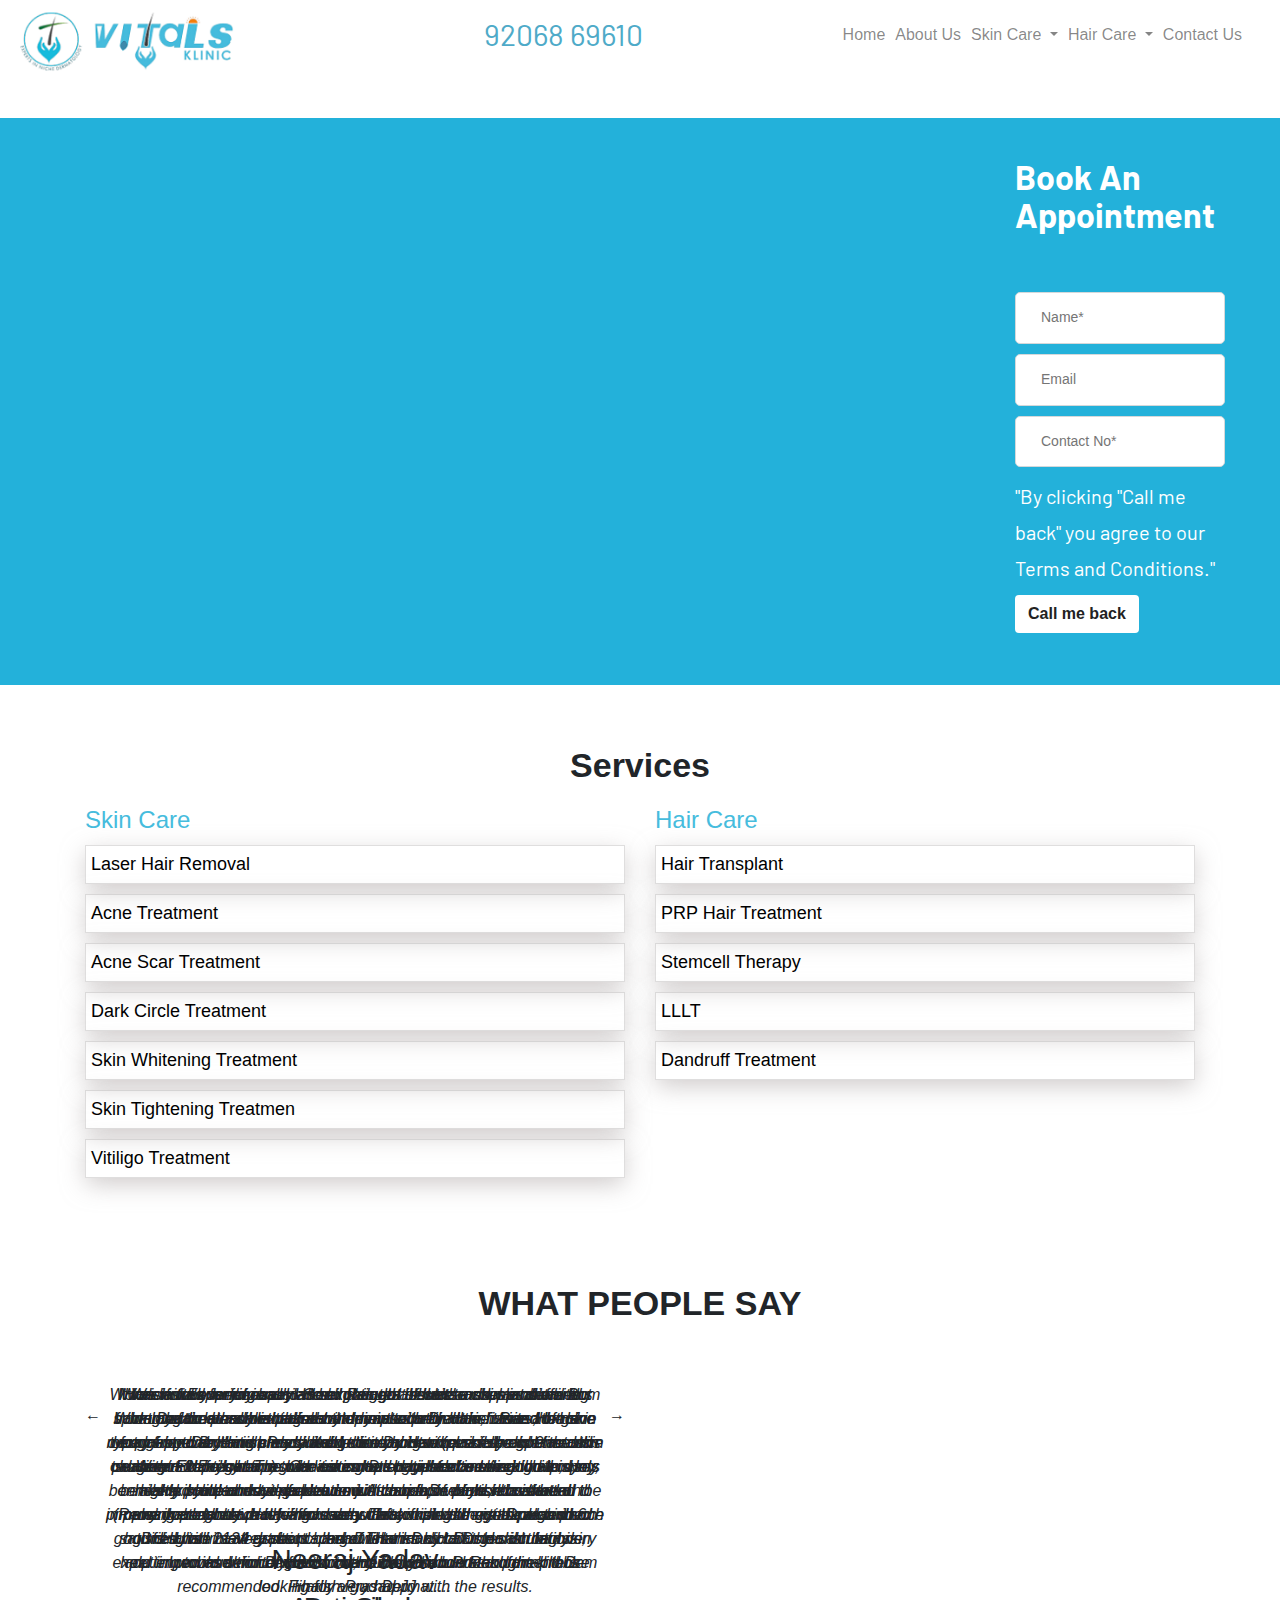
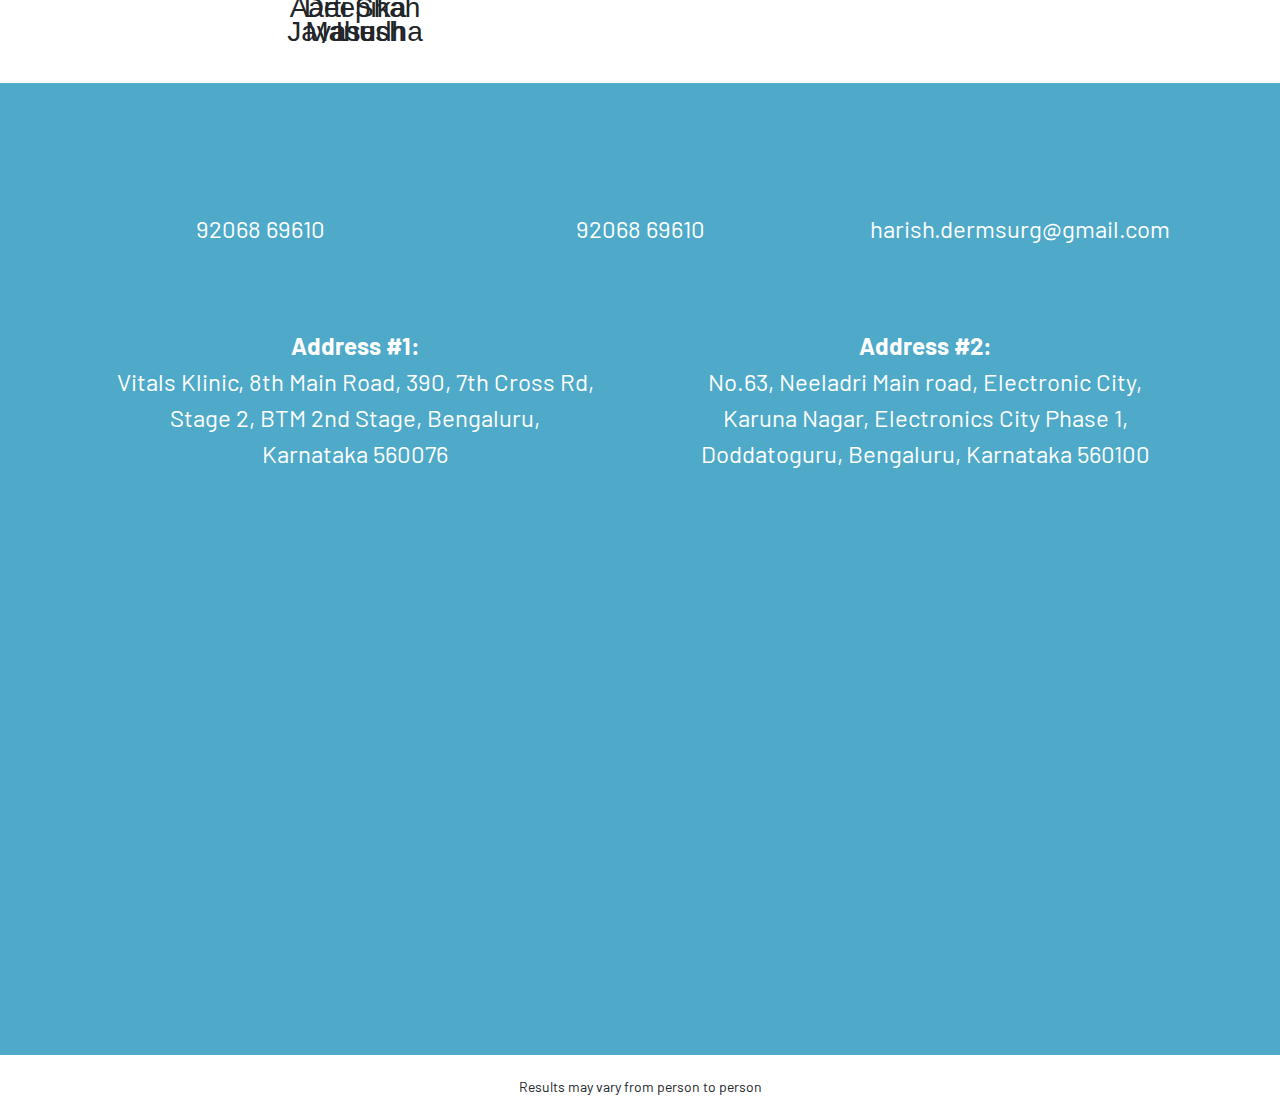
<file: index.html>
<!DOCTYPE html>
<html lang="en">
<head>
    <meta charset="UTF-8">
    <meta name="viewport" content="width=device-width, initial-scale=1.0">
    <meta name="description" content="Permanent laser hair removal treatment in bangalore. Laser hair removal done for full body, underarms, legs, arms, chest, abdomen, beard shaping and eyebrow shaping.
">
    <meta http-equiv="X-UA-Compatible" content="ie=edge">
    <link rel="stylesheet" href="css/bootstrap.min.css" type="text/css"/>
    <link rel="stylesheet" href="css/custom.css" type="text/css"/>
    <link rel="stylesheet" href="https://use.fontawesome.com/releases/v5.8.2/css/all.css" integrity="sha384-oS3vJWv+0UjzBfQzYUhtDYW+Pj2yciDJxpsK1OYPAYjqT085Qq/1cq5FLXAZQ7Ay" crossorigin="anonymous">
    <link href="https://fonts.googleapis.com/css?family=Barlow:400,700&display=swap" rel="stylesheet">
    <title>Vitals Clinic- Dr Harish Dermatologist</title>
    <style>
        .caption{
            padding:0px 20px;
        }
        .right-menu{
            float:left;
            padding-left:20%;
        }
        .logo{
            float:left;
        }
        .floatright{
            float:right;
        }
        .navListItems{
            padding: 5px;
        }
        .navLinksItems{
            text-decoration: none !important;
            color: #0000007a;
        }
        .navLinksItems:hover{
            color: black !important;
        }
        .optionDropdown{
            padding: 5px !important;
        }
        .headerList{
            color: #46bcdd;
        }
        .fixedHeader{
            position: fixed;
            background: white;
            width: 100%;
            z-index: 99;
        }
        .headeBody{
            padding-top: 118px;
        }
        .accordionContainer{
            padding: 5px;
            margin-bottom: 5px;
            margin-top: 10px;
            border: 1px solid #b9b7b775;
            box-shadow: 0px 7px 24px -1px #ada5a594;
        }
        .accordioHeader{
            color: black !important;
            text-decoration: none !important;
            font-size: 18px;
        }
        .accordioHeader:hover{
            color: grey !important;
        }
        .accordionBody{
            color: grey;
            padding: 10px;
            border: 1px solid #8080804a;
        }
        .phoneNumber{
          text-decoration: none !important;
          color: white !important;
        }
        .phoneNumberHeader{
          text-decoration: none !important;
          color: #4eaac8  !important;
        }
        .romw-list{
          margin-top: 25px;
        }
        .termAnchor{
          font-size: 20px !important;
          color: white !important;
          text-decoration: none !important;
        }
      
        @media screen and (max-width:960px){
            .logo{
                display:none;
            }
            .floatright{
                float:none;
            }
            #myVideo{
              height: 33vh !important;
            }
            
        }
        .leftbtn,.rightbtn{display:none;}
          @media screen and (max-width:960px)
        {.leftbtn,.rightbtn{
          
          display: block;
          position: fixed;
          width: 65px;
          border-radius: 100%;
          text-align: center;
          padding: 10px !important;
          box-shadow: 0px 7px 24px -1px #ada5a594;
          height: 65px;
          background-color: white !important;
          color: #23b1da !important;
          border: 1px solid white !important;
      }
          .leftbtn{
            right: 8px;
            bottom: 85px;
            font-size: 30px;
            padding: 6px;
            }
          .rightbtn{ 
            right: 8px;
            bottom: 8px;
            font-size: 30px;
            padding: 6px;
        }
          }
    </style>
    <!-- Google Tag Manager -->
<script>(function(w,d,s,l,i){w[l]=w[l]||[];w[l].push({'gtm.start':
new Date().getTime(),event:'gtm.js'});var f=d.getElementsByTagName(s)[0],
j=d.createElement(s),dl=l!='dataLayer'?'&l='+l:'';j.async=true;j.src=
'https://www.googletagmanager.com/gtm.js?id='+i+dl;f.parentNode.insertBefore(j,f);
})(window,document,'script','dataLayer','GTM-NWF9LSQ');</script>
<!-- End Google Tag Manager -->
</head>
<body>
    <!-- Google Tag Manager (noscript) -->
<noscript><iframe src="https://www.googletagmanager.com/ns.html?id=GTM-NWF9LSQ"
height="0" width="0" style="display:none;visibility:hidden"></iframe></noscript>
<!-- End Google Tag Manager (noscript) -->
    <header class="fixedHeader">
        <div class="logo">
           <a href="index.html"> <img src="img/logo.png" /></a>
        </div>
        <div class="right-menu"><h4 class="ph-link"><i class="fas fa-phone-square blue fa-flip-horizontal"></i>  <a href="tel:92068 69610" class="phoneNumberHeader">92068 69610</a></h4></div>
            <div class="floatright">
            <nav class="navbar navbar-expand-lg navbar-light">
                <a class="navbar-brand" href="home.html"><img src="img/logo.png" /></a>
              <button class="navbar-toggler" type="button" data-toggle="collapse" data-target="#navbarSupportedContent" aria-controls="navbarSupportedContent" aria-expanded="false" aria-label="Toggle navigation">
                <span class="navbar-toggler-icon"></span>
              </button>
            
              <div class="collapse navbar-collapse" id="navbarSupportedContent">
                <ul class="nav navbar-nav">
                    <li class="active navListItems">
                        <a href="index.html" class="navLinksItems ">Home</a>
                    </li>
                    <li class="navListItems">
                        <a href="#about-us" class="navLinksItems">About Us</a>
                    </li>
                    <li class="dropdown navListItems">
                      <a class="dropdown-toggle navLinksItems" data-toggle="dropdown" href="#">Skin Care
                      <span class="caret"></span></a>
                      <ul class="dropdown-menu optionDropdown">
                        <li><a href="full-body-laser-hair-removal-permanent.html" class="navLinksItems">Laser Hair Removal</a></li>
                        <li><a href="contact-us.html" class="navLinksItems">Acne Treatment</a></li>
                        <li><a href="contact-us.html" class="navLinksItems">Acne Scar Treatment</a></li>
                        <li><a href="contact-us.html" class="navLinksItems">Dark Circle Treatment</a></li>
                        <li><a href="contact-us.html" class="navLinksItems">Skin Whitening Treatment</a></li>
                        <li><a href="contact-us.html" class="navLinksItems">Skin Tightening Treatment</a></li>
                        <li><a href="contact-us.html" class="navLinksItems">Anti Aging Treatment</a></li>
                        <li><a href="contact-us.html" class="navLinksItems">Vitiligo Treatment</a></li>
                      </ul>
                    </li>
                    <li class="dropdown navListItems">
                            <a class="dropdown-toggle navLinksItems" data-toggle="dropdown" href="#">Hair Care
                            <span class="caret"></span></a>
                            <ul class="dropdown-menu optionDropdown">
                            <li><a href="contact-us.html" class="navLinksItems">Hair Transplant</a></li>
                            <li><a href="contact-us.html" class="navLinksItems">PRP Hair Treatment</a></li>
                            <li><a href="contact-us.html" class="navLinksItems">Stemcell Therapy</a></li>
                            <li><a href="contact-us.html" class="navLinksItems">LLLT</a></li>
                            <li><a href="contact-us.html" class="navLinksItems">Dandruff Treatment</a></li>
                            </ul>
                          </li>
                    <li class="navListItems"><a href="contact-us.html" class="navLinksItems">Contact Us</a></li>
                    
                  </ul>
              </div>
            </nav>
            </div>
        <div class="clear-both"></div>
    </header>
    <!-- <div class="top-bar">
        <h2 class="text-center">60% off on laser hair removal + free underarm trial at INR 99/-</h2>
    </div> -->
    <div class="wrapper headeBody">
        <div class="banner clear-both">
            <div class="left-sec">
                  <iframe id="myVideo" style="width:100%" height="560" src="https://www.youtube.com/embed/JAXNXnK0rYM?controls=1&amp;loop=1&amp;mute=1&amp;autoplay=0" frameborder="0" allow="accelerometer; autoplay; encrypted-media; gyroscope; picture-in-picture" allowfullscreen></iframe>
            </div>
            <div id="home" class="right-sec">
                <h3 class="form-title">Book An Appointment</h3>
                <!-- <span class="small-txt text-white">Don’t be an apparatus of someone’s training/experiment, get laser hair removal done from a trained therapist under the able guidance of qualified MD Dermatologist</span> -->
                <br><br><form name="bann-form" method="POST" action="email.php">
                    <input type="text" name="username" placeholder="Name*" required/>
                    <input type="email" name="emailadd" placeholder="Email" />
                    <input type="tel" name="phoneno" placeholder="Contact No*" required/>
                    <input type="text" name="pagename" value="Home" hidden/>
                    <div class="small-txt text-white"><a href="terms-and-conditions.html" class="termAnchor">"By clicking "Call me back" you agree to our Terms and Conditions."</a></div>
                    <a class="" href="thank-you.html"><input class="btn btn-banner" type="submit" name="submit" value="Call me back"/></a>
                </form>
            </div>
            <div class="clear-both"></div>
        </div>
    </div>
    <section id="services" class="section-it ">
            <div class="container">
                <div class="col-md-12">
                    <div class="title ">
                        <h3>Services</h3>
                    </div>
                </div>
                <div class="row">
                    <div class="col-md-6">
                        <h4 class=" headerList">Skin Care</h4>
                        <!-- <ul class="">
                            <li class="text-muted">Laser Hair Removal</li>
                            <li class="text-muted">Acne Treatment</li>
                            <li class="text-muted">Acne Scar Treatment</li>
                            <li class="text-muted">Dark Circle Treatment</li>
                            <li class="text-muted">Skin Whitening Treatment</li>
                            <li class="text-muted">Skin Tightening Treatmen</li>
                            <li class="text-muted">Anti Aging Treatment</li>
                            <li class="text-muted">Vitiligo Treatment</li>
                        </ul> -->
                        <div class="panel-group" id="accordion">
                            <div class="panel panel-default">
                              <div class="panel-heading accordionContainer">
                                <span class="panel-title">
                                  <a class="accordioHeader" data-toggle="collapse" data-parent="#accordion" href="#collapse1">Laser Hair Removal</a>
                                </span>
                              </div>
                              <div id="collapse1" class="panel-collapse collapse in">
                                <div class="panel-body accordionBody">USFDA Approved machine is used. And only trained therapists under the able guidance of qualified MD Dermatologist will do the procedure. You’ll get the best laser hair removal treatment.</div>
                              </div>
                            </div>
                            <div class="panel panel-default">
                                <div class="panel-heading accordionContainer">
                                  <span class="panel-title">
                                    <a class="accordioHeader"  data-toggle="collapse" data-parent="#accordion" href="#collapse2">Acne Treatment</a>
                                  </span>
                                </div>
                                <div id="collapse2" class="panel-collapse collapse in">
                                  <div class="panel-body accordionBody">Some people misunderstand acne treatment as just prescription of some creams and tablets but for Dr Harish Prasad every acne patient is unique and tailor made treatment is given to each patient after doing thorough investigation. </div>
                                </div>
                              </div>
                              <div class="panel panel-default">
                                <div class="panel-heading accordionContainer">
                                  <span class="panel-title">
                                    <a  class="accordioHeader" data-toggle="collapse" data-parent="#accordion" href="#collapse3">Acne Scar Treatment</a>
                                  </span>
                                </div>
                                <div id="collapse3" class="panel-collapse collapse in">
                                  <div class="panel-body accordionBody">Acne scars can be erased if treated early and Microneedling-RF is used for the treatment which gives better results than dermaroller. To know more contact us.</div>
                                </div>
                              </div>
                              <div class="panel panel-default">
                                <div class="panel-heading accordionContainer">
                                  <span class="panel-title">
                                    <a class="accordioHeader"  data-toggle="collapse" data-parent="#accordion" href="#collapse4">Dark Circle Treatment</a>
                                  </span>
                                </div>
                                <div id="collapse4" class="panel-collapse collapse in">
                                  <div class="panel-body accordionBody">Under eye bags are a problem of the past. Now dark circles under eyes can be removed and you can get back the look you had before. Feel free to contact us.</div>
                                </div>
                              </div>
                              <div class="panel panel-default">
                                <div class="panel-heading accordionContainer">
                                  <span class="panel-title">
                                    <a class="accordioHeader"  data-toggle="collapse" data-parent="#accordion" href="#collapse5">Skin Whitening Treatment</a>
                                  </span>
                                </div>
                                <div id="collapse5" class="panel-collapse collapse in">
                                  <div class="panel-body accordionBody">Who doesn’t want white skin tone??? Be it got tanned due to sun exposure or pigments developed on your skin, we have got you covered. Advanced Q-switch laser skin whitening treatment is done.</div>
                                </div>
                              </div>
                            <div class="panel panel-default">
                              <div class="panel-heading accordionContainer">
                                <span class="panel-title">
                                  <a class="accordioHeader"  data-toggle="collapse" data-parent="#accordion" href="#collapse6">Skin Tightening Treatmen</a>
                                </span>
                              </div>
                              <div id="collapse6" class="panel-collapse collapse">
                                <div class="panel-body accordionBody">Skin tightening, anti-aging, wrinkles removal, sagging skin and stretch marks removal treatment all come in the same roof of tightening the skin. Advanced microneedling RF is done for skin tightening. Contact us and experience the younger you!
                                    </div>
                              </div>
                            </div>
                            <!-- <div class="panel panel-default">
                              <div class="panel-heading accordionContainer">
                                <span class="panel-title">
                                  <a  class="accordioHeader" data-toggle="collapse" data-parent="#accordion" href="#collapse7">Anti Aging Treatment</a>
                                </span>
                              </div>
                              <div id="collapse7" class="panel-collapse collapse">
                                <div class="panel-body accordionBody"></div>
                              </div>
                            </div> -->
                            <div class="panel panel-default">
                                <div class="panel-heading accordionContainer">
                                  <span class="panel-title">
                                    <a class="accordioHeader"  data-toggle="collapse" data-parent="#accordion" href="#collapse8">Vitiligo Treatment</a>
                                  </span>
                                </div>
                                <div id="collapse8" class="panel-collapse collapse">
                                  <div class="panel-body accordionBody">Outstanding results of getting normal skin color back. Contact us to know more about the treatment and procedure.</div>
                                </div>
                              </div>
                          </div> 
                        
                    </div>
                    <div class="col-md-6 ">
                            <h4 class=" headerList">Hair Care</h4>
                            <!-- <ul class=" ">
                                <li class="text-muted">Hair Transplant</li>
                                <li class="text-muted">PRP Hair Treatment</li>
                                <li class="text-muted">Stemcell Therapy</li>
                                <li class="text-muted">LLLT</li>
                                <li class="text-muted">Dandruff Treatment</li>
                            </ul> -->
                            <div class="panel-group" id="accordion">
                                    <div class="panel panel-default">
                                            <div class="panel-heading accordionContainer">
                                              <span class="panel-title">
                                                <a  class="accordioHeader" data-toggle="collapse" data-parent="#accordion" href="#collapse9">Hair Transplant</a>
                                              </span>
                                            </div>
                                            <div id="collapse9" class="panel-collapse collapse in">
                                              <div class="panel-body accordionBody">Want to grow hairs on the bald area of your head? Contact us and have luxuriant hairs on the head. We also do beard, moustache and eyebrow transplant. FUE hair transplant is done at our clinic.</div>
                                            </div>
                                          </div>
                                          <div class="panel panel-default">
                                                <div class="panel-heading accordionContainer">
                                                  <span class="panel-title">
                                                    <a class="accordioHeader"  data-toggle="collapse" data-parent="#accordion" href="#collapse10">PRP Hair Treatment</a>
                                                  </span>
                                                </div>
                                                <div id="collapse10" class="panel-collapse collapse in">
                                                  <div class="panel-body accordionBody">Want to thicken existing hairs? Or experiencing hair loss? Prp is the solution to keep hair follicles healthy. It is a natural way to stop hair loss and increase the thickness of the hairs  and hence no effects are associated.</div>
                                                </div>
                                              </div>
                                <div class="panel panel-default">
                                  <div class="panel-heading accordionContainer">
                                    <span class="panel-title">
                                      <a  class="accordioHeader" data-toggle="collapse" data-parent="#accordion" href="#collapse11">Stemcell Therapy</a>
                                    </span>
                                  </div>
                                  <div id="collapse11" class="panel-collapse collapse in">
                                    <div class="panel-body accordionBody">Stem Cell therapy increases hair density and stops hair fall. It is also known as mesotherapy for hair loss. Just book an appointment with our expert dermatologist and we’ll take care of your hair loss.
                                        </div>
                                  </div>
                                </div>
                                <div class="panel panel-default">
                                  <div class="panel-heading accordionContainer">
                                    <span class="panel-title">
                                      <a class="accordioHeader"  data-toggle="collapse" data-parent="#accordion" href="#collapse12">LLLT</a>
                                    </span>
                                  </div>
                                  <div id="collapse12" class="panel-collapse collapse">
                                    <div class="panel-body accordionBody">LLLT: Low Level Light Therapy. This treatment is used for people experiencing hair loss. The advantage of this treatment is that it is very easy procedure and proven to be effective in stopping hair loss. Contact us to know more or to book an appointment with our doctor.
                                        </div>
                                  </div>
                                </div>
                                <div class="panel panel-default">
                                  <div class="panel-heading accordionContainer">
                                    <span class="panel-title">
                                      <a  class="accordioHeader" data-toggle="collapse" data-parent="#accordion" href="#collapse13">Dandruff Treatment</a>
                                    </span>
                                  </div>
                                  <div id="collapse13" class="panel-collapse collapse">
                                    <div class="panel-body accordionBody">Though dandruff cannot be cured completely (100%) , it can be controlled and severity can be decreased (upto 80%). Book an appointment with our expert dermatologist for dandruff treatment. </div>
                                  </div>
                                </div>
                              </div> 
                            
                    </div>
                    
                </div>
                
            </div>
        </section>
        
    <section id="testimonials" class="section-it">
        <div class="container">
            <div class="row">
                <div class="col-md-12">
                    <div class="title">
                        <h3>WHAT PEOPLE SAY</h3>
                    </div>
                </div>
                <div class="col-md-6">
                    <div id="myCarousel" class="carousel">
                        <!-- Wrapper for slides -->
                    
                          <div class="item active">
                            <div class="caption">
                              
                              <p>I was initially ambiguous when I thought of hair transplantation. But wanted to do something about my insecurity. Have visited lot of doctors but Dr. Harish Prasad did something unique. He explained me about FUE technique with enormous patience answering all my benighted and annoying questions. I chose Dr. Harish I visited and most importantly really affordable. This whole thing took around 6 hours. I had 2134 grafts placed. Dr.Harish did all the calculations, cutting to insertion of grafts. I had little pain but took pain killers recommended. Finally very happy with the results.</p>
                              <h3>Mahesh</h3>
                            </div>
                          </div>
                          <div class="item">
                            <div class="caption">
                              
                              <p>It was a wonderful experience I got great results . couple of months back my face was almost full with pimples and acne, it was then one of my friend recommended me to visit Dr. Hari (even she got her skin treatment done by him) . On visiting Dr. Hari has been real help, He's been very polite and helpful 

It was just in couple of months that all the pimples were gone. Now i have very clear skin.I did not expected such good results in a very short span of time .

Dr. Hari is no doubt a very experienced and wonderful doctor,He would understand the problem</p>
                              <h3>Aarti Shah</h3>
                            </div>
                          </div>
                          <div class="item">
                            <div class="caption">
                              
                              <p>Wonderful Experience and Good Results !!!!!Had a skin problem from long back later I had taken treatment with Dr.Harish Prasad. He explains everything clearly and politelyabout the skin problems and producers to follow. The medicines he suggested is too good and my skin problem has resolved now itsshows results excellent (Remarkable) I have referred many of my friends they are also much satisfied with his treatment . It showsso many changes in their skin and improves skin complexion very well. I would Recommend Dr. Harish Prasad JJ</p>
                              <h3>Jayasudha</h3>
                            </div>
                          </div>
                          <div class="item">
                            <div class="caption">
                              
                              <p>Wonderful experience. Had skin related issues and I was suffering from long time had visited many dermats but in vain....friend of mine suggested Dr Harish and I liked the way he explained each factors causing and precaution to be taken and couple of medication to use , all my symptoms were reduced in couple of days skin started improving and best part he was constant touch with me through phone guiding me in all aspects....heart felt thanks to Dr Harish for his help....I would definitely recommend Dr Harish Prasad for all those looking for a gud Dermat....</p>
                              <h3>Inu</h3>
                            </div>
                          </div>
                          <div class="item">
                            <div class="caption">
                              
                              <p>We visited for my baby as her skin got severe rashes and white spots.Doctor clearly explained the reason behind the issue , the skin type of my baby and prescribed gels n moisturizer as she is 9 months old.Within 2 days her rashes are completely reduced.And white spots on her skin are almost darken now.As am from pune,i have been to many doctors which is of no use but after using the gels prescribed Dr.Harish i saw drastic change .Thanks alot Doctor.I strongly recommend Dr.Harish without any second thought.</p>
                              <h3>Deepika</h3>
                            </div>
                          </div>
                          <div class="item">
                            <div class="caption">
                              
                              <p>Harish was very friendly. He explained about the virus in detailed. What are the possible causes and how to prevent in future. He gave me an appointment on my suitable time and successfuly done the skin surgery. Even i get a regular consultation call for to check how is my health. Had a best experience with harish, i would recommend everyone who are having issue with skin please visit Dr Harish.</p>
                              <h3>Neeraj Yadav</h3>
                            </div>
                          </div>
                        <!-- Left and right controls -->
                          <span class="left-item">&larr;</span>
                          <span class="right-item">&rarr;</span>
                      </div>
                </div>

                <div class="col-md-6">
                    <script type="text/javascript"> 
var review_token = 'YqoVZl0Oq6UVsTfhuy04JNCmfWc173HIMJzLWREaUXvXXrTngy'; 
var review_target = 'review-container'; 
</script> 
<script src="https://reviewsonmywebsite.com/js/embed.js?v=8" type="text/javascript"></script> 
<div id="review-container"></div>
                </div>
            </div>
        </div>
    </section>
    <section id="contact-us" class="section-it bg-theme">
        <div class="container">
            <div class="row text-center">
                <div class="col-md-4 pad-10"><i class="fas mapi fa-phone fa-flip-horizontal"></i><br> <p class="small-txt"><a href="tel:92068 69610" class="phoneNumber">92068 69610</a></p></div>
                <div class="col-md-4 pad-10"><i class="fab mapi fa-whatsapp"></i><br> <p class="small-txt"><a href="tel:92068 69610" class="phoneNumber">92068 69610</a></p></div>
                <div class="col-md-4 pad-10"><i class="fas mapi fa-envelope"></i><br> <p class="small-txt">harish.dermsurg@gmail.com</p></div>
            </div><br>
            <div class="row addresses">
              <div class="col-md-6 text-center">
                  <div class="col-md-12 text-center"><a target="_blank" href="https://goo.gl/maps/ibufG4g6ptCShYa78">
                    <i class="fas mapi fa-map"></i>
                    <p class="small-txt"><b>Address #1:</b><br> Vitals Klinic, 8th Main Road, 390, 7th Cross Rd, Stage 2, BTM 2nd Stage, Bengaluru,<br> Karnataka 560076</p>
                    </a>
                </div>
                <div class="col-md-12">  
                    <iframe src="https://www.google.com/maps/embed?pb=!1m18!1m12!1m3!1d3888.9084855714977!2d77.60454931482134!3d12.913603090893952!2m3!1f0!2f0!3f0!3m2!1i1024!2i768!4f13.1!3m3!1m2!1s0x3bae15028e8b1e39%3A0xd10397cb43bf261a!2sVitals+Klinic+%7C+Dermatologist+in+Bangalore+-+Dr.Harish+Prasad!5e0!3m2!1sen!2sin!4v1558441033113!5m2!1sen!2sin" style="width:100%" height="450" frameborder="0" style="border:0" allowfullscreen></iframe>
                </div>
              </div>
              <div class="col-md-6 text-center">
                  <div class="col-md-12 text-center"><a target="_blank" href="https://goo.gl/maps/chktYhAgGsznJThs9">
                    <i class="fas mapi fa-map"></i>
                    <p class="small-txt"><b>Address #2:</b><br> No.63, Neeladri Main road, Electronic City, Karuna Nagar, Electronics City Phase 1, Doddatoguru, Bengaluru, Karnataka 560100</p>
                    </a>
                </div>
                <div class="col-md-12">  
                    <iframe src="https://www.google.com/maps/embed?pb=!1m14!1m8!1m3!1d15560.090533451868!2d77.6457527!3d12.8418139!3m2!1i1024!2i768!4f13.1!3m3!1m2!1s0x0%3A0xac8750186188b9c8!2sVitals+klinic+%2Fbest+Dermatologist+Near+Electronic+City+%2F+Best+Skin+Care+Clinic+Electronic+City!5e0!3m2!1sen!2sin!4v1558441070095!5m2!1sen!2sin" style="width:100%" height="450" frameborder="0" style="border:0" allowfullscreen></iframe>
                </div>
              </div>
                
                
            </div><br>
            
        </div>
    </section>
    <section class="section-it pad-less">
        <div class="container">
            <div class="row">
                <div class="col-md-12 text-center">
                    <span class="small-txt">
                        Results may vary from person to person
                    </span>
                </div>
            </div>
        </div>
    </section>
    <footer>

    </footer>
    <a href="#home" class="btn  btn-primary leftbtn"><i class="fa fa-book" aria-hidden="true"></i></a>
    <a href="tel:+919206869610" class="btn btn-primary rightbtn"><i class="fa fa-phone" aria-hidden="true"></i></a>
    
    <script src="https://code.jquery.com/jquery-3.2.1.slim.min.js" integrity="sha384-KJ3o2DKtIkvYIK3UENzmM7KCkRr/rE9/Qpg6aAZGJwFDMVNA/GpGFF93hXpG5KkN" crossorigin="anonymous"></script>
    <script src="https://cdnjs.cloudflare.com/ajax/libs/popper.js/1.12.9/umd/popper.min.js" integrity="sha384-ApNbgh9B+Y1QKtv3Rn7W3mgPxhU9K/ScQsAP7hUibX39j7fakFPskvXusvfa0b4Q" crossorigin="anonymous"></script>
    <script src="js/bootstrap.min.js"></script>
    <script src="js/custom.js"></script>
</body>
</html>
</file>
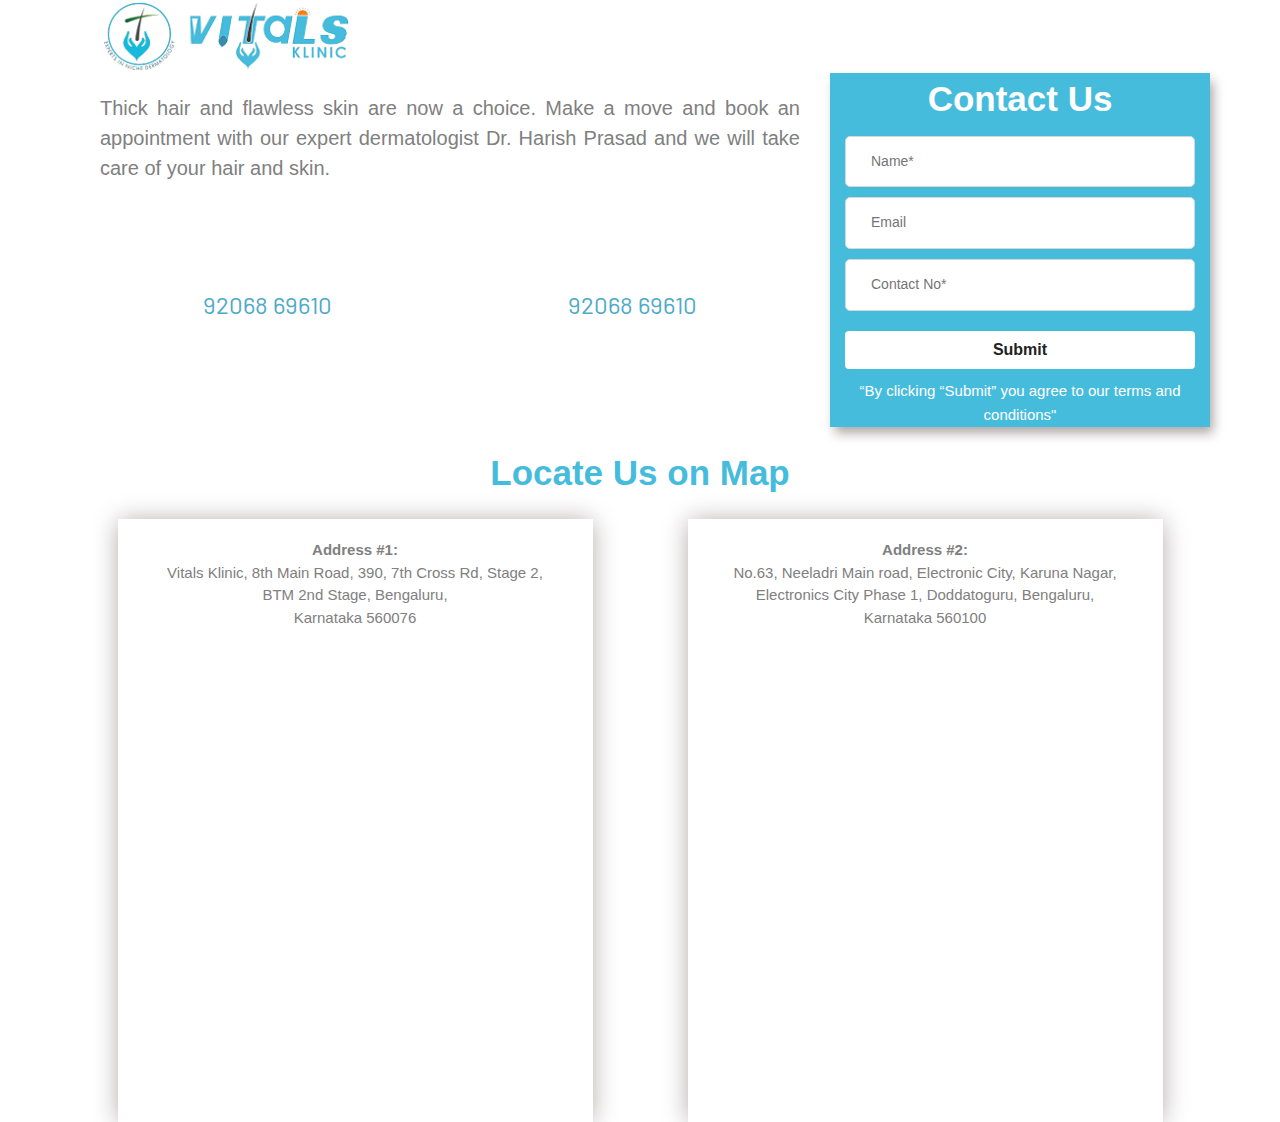
<file: contact-us.html>
<!DOCTYPE html>
<html lang="en">
<head>
    <meta charset="UTF-8">
    <meta name="viewport" content="width=device-width, initial-scale=1.0">
    <meta name="description" content="Permanent laser hair removal treatment in bangalore. Laser hair removal done for full body, underarms, legs, arms, chest, abdomen, beard shaping and eyebrow shaping.
">
    <meta http-equiv="X-UA-Compatible" content="ie=edge">
    <link rel="stylesheet" href="css/bootstrap.min.css" type="text/css"/>
    <link rel="stylesheet" href="css/custom.css" type="text/css"/>
    <link rel="stylesheet" href="https://use.fontawesome.com/releases/v5.8.2/css/all.css" integrity="sha384-oS3vJWv+0UjzBfQzYUhtDYW+Pj2yciDJxpsK1OYPAYjqT085Qq/1cq5FLXAZQ7Ay" crossorigin="anonymous">
    <link href="https://fonts.googleapis.com/css?family=Barlow:400,700&display=swap" rel="stylesheet">
    <title> Contact Us - Vitals Clinic</title>
    <style>
      .contactUsDiv{
        background-color: #46bcdd;
        box-shadow: 4px 7px 11px -1px #ada5a5;

      }
      .contactUsText{
        color: white;
        font-size: 35px;
        font-weight: bold;
      }
      .contactUsTextContaine{
        padding: 20px;
      }
      .contactInputField{
        width: 100% !important;
        margin: 10px auto !important;
      }
      .description{
        font-size: 20px;
        color: grey;
        text-align: justify;
      }
      .locationHeader{
        color: #46bcdd;
        font-size: 35px;
        font-weight: bold;
      }
      .addressText{
        font-size: 15px;
        color:grey;

      }
      .textDecorationNone{
        text-decoration: none !important;
      }
      .locationHeaderMain{
        margin: 20px;
      }
      .addressContainer{
        box-shadow: 0px 1px 24px -1px #ada5a5;
        margin: auto;
        padding: 20px;
        transition: all .2s ease-in-out;
      }
      .addressContainer:hover{
        color: #46bcdd !important;
        transform: scale(1.05);
        
      }
      .descriptionContainer{
        padding: 20px 30px;
      }
      
        .phoneNumberHeader{
          text-decoration: none !important;
          color: #4eaac8  !important;
        }
        .termAnchor{
          font-size: 15px;
    color: white;
    text-decoration: none;
        }

   
    </style>
<script>(function(w,d,s,l,i){w[l]=w[l]||[];w[l].push({'gtm.start':
    new Date().getTime(),event:'gtm.js'});var f=d.getElementsByTagName(s)[0],
    j=d.createElement(s),dl=l!='dataLayer'?'&l='+l:'';j.async=true;j.src=
    'https://www.googletagmanager.com/gtm.js?id='+i+dl;f.parentNode.insertBefore(j,f);
    })(window,document,'script','dataLayer','GTM-NWF9LSQ');</script>
    <!-- End Google Tag Manager -->
    </head>
    <body>
        <!-- Google Tag Manager (noscript) -->
    <noscript><iframe src="https://www.googletagmanager.com/ns.html?id=GTM-NWF9LSQ"
    height="0" width="0" style="display:none;visibility:hidden"></iframe></noscript>
    <!-- End Google Tag Manager (noscript) -->



<div class="container">
    <div class="col-md-12">
        <a class="" href="index.html"><img src="img/logo.png" /></a>
    </div>
  <div class="row">
    <div class="col-md-8 col-sm-12 col-xs-12 descriptionContainer">
     
      <div>
        <p class="description">Thick hair and flawless skin are now a choice. Make a move and book an appointment with our expert dermatologist Dr. Harish Prasad and we will take care of your hair and skin.</p>
      </div>
      <div class="row text-center">
          <div class="col-md-6 pad-10"><i class="fas mapi fa-phone fa-flip-horizontal"></i><br> <p class="small-txt"><a href="tel:92068 69610" class="phoneNumberHeader">92068 69610</a></p></div>
          <div class="col-md-6 pad-10"><i class="fab mapi fa-whatsapp"></i><br> <p class="small-txt"><a href="tel:92068 69610" class="phoneNumberHeader">92068 69610</a></p></div>
          
      </div>
    </div>
    <div class="col-md-4 col-sm-12 col-xs-12 contactUsDiv">
      <div class=" text-center contactUsTextContainer">
        <span class="contactUsText">Contact Us</span>
      </div>
        <form name="bann-form" method="POST" action="email.php">
            <input type="text" name="username" placeholder="Name*" class="contactInputField" required/>
            <input type="email" name="emailadd" placeholder="Email" class="contactInputField" />
            <input type="text" name="pagename" value="ContactUs" hidden/>
            <input type="tel" name="phoneno" placeholder="Contact No*" class="contactInputField" required/>
        
            <a class="" href="thank-you.html"><input class="btn btn-banner contactInputField" type="submit" name="submit" value="Submit"/></a>
            <div class="text-center"><a href="terms-and-conditions.html" class="termAnchor">“By clicking “Submit” you agree to our terms and conditions"</a></div>
        </form>

    </div>
  </div>
  <div>
    <div class="text-center locationHeaderMain">
      <span class="locationHeader">Locate Us on Map</span>
    </div>
    <div class="row">
      <div class="col-md-5 col-sm-12 col-xs-12 addressContainer">
          <div class=" text-center"><a target="_blank" class="textDecorationNone" href="https://goo.gl/maps/ibufG4g6ptCShYa78">
            <i class="fas mapi fa-map text-muted"></i>
            <p class="addressText"><b>Address #1:</b><br> Vitals Klinic, 8th Main Road, 390, 7th Cross Rd, Stage 2, <br>BTM 2nd Stage, Bengaluru,<br> Karnataka 560076</p>
            <iframe src="https://www.google.com/maps/embed?pb=!1m18!1m12!1m3!1d3888.9084855714977!2d77.60454931482134!3d12.913603090893952!2m3!1f0!2f0!3f0!3m2!1i1024!2i768!4f13.1!3m3!1m2!1s0x3bae15028e8b1e39%3A0xd10397cb43bf261a!2sVitals+Klinic+%7C+Dermatologist+in+Bangalore+-+Dr.Harish+Prasad!5e0!3m2!1sen!2sin!4v1558441033113!5m2!1sen!2sin" style="width:100%" height="450" frameborder="0" style="border:0" allowfullscreen></iframe>  
          </a>
        </div>
        
      </div>
      <div class="col-md-5 col-sm-12 col-xs-12 addressContainer">
          <div class="text-center"><a target="_blank" class="textDecorationNone"  href="https://goo.gl/maps/chktYhAgGsznJThs9">
            <i class="fas mapi text-muted fa-map"></i>
            <p class="addressText"><b>Address #2:</b><br> No.63, Neeladri Main road, Electronic City, Karuna Nagar,<br> Electronics City Phase 1, Doddatoguru, Bengaluru,<br> Karnataka 560100</p>
            <iframe src="https://www.google.com/maps/embed?pb=!1m14!1m8!1m3!1d15560.090533451868!2d77.6457527!3d12.8418139!3m2!1i1024!2i768!4f13.1!3m3!1m2!1s0x0%3A0xac8750186188b9c8!2sVitals+klinic+%2Fbest+Dermatologist+Near+Electronic+City+%2F+Best+Skin+Care+Clinic+Electronic+City!5e0!3m2!1sen!2sin!4v1558441070095!5m2!1sen!2sin" style="width:100%" height="450" frameborder="0" style="border:0" allowfullscreen></iframe>
          </a>
        </div>
          </div>
    </div>
  
  </div>
  
</div>

</body>
</html>
</file>
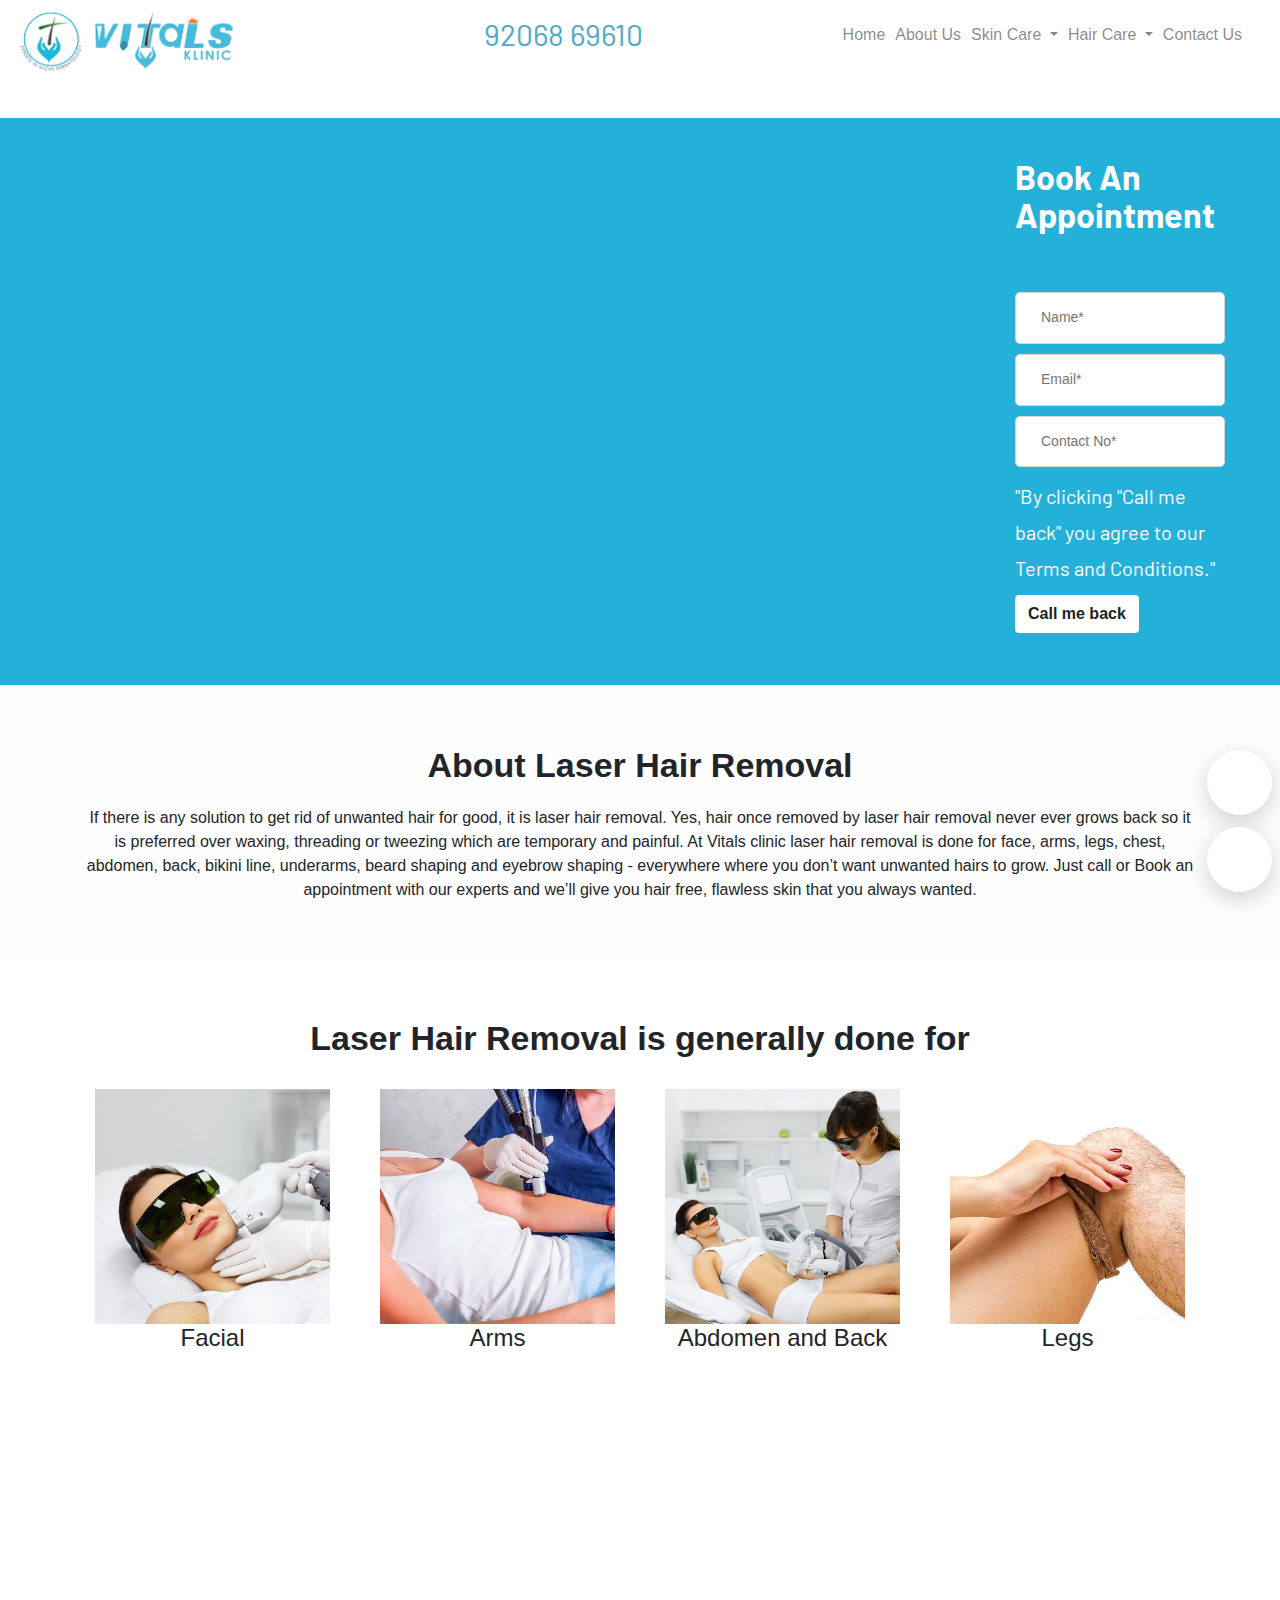
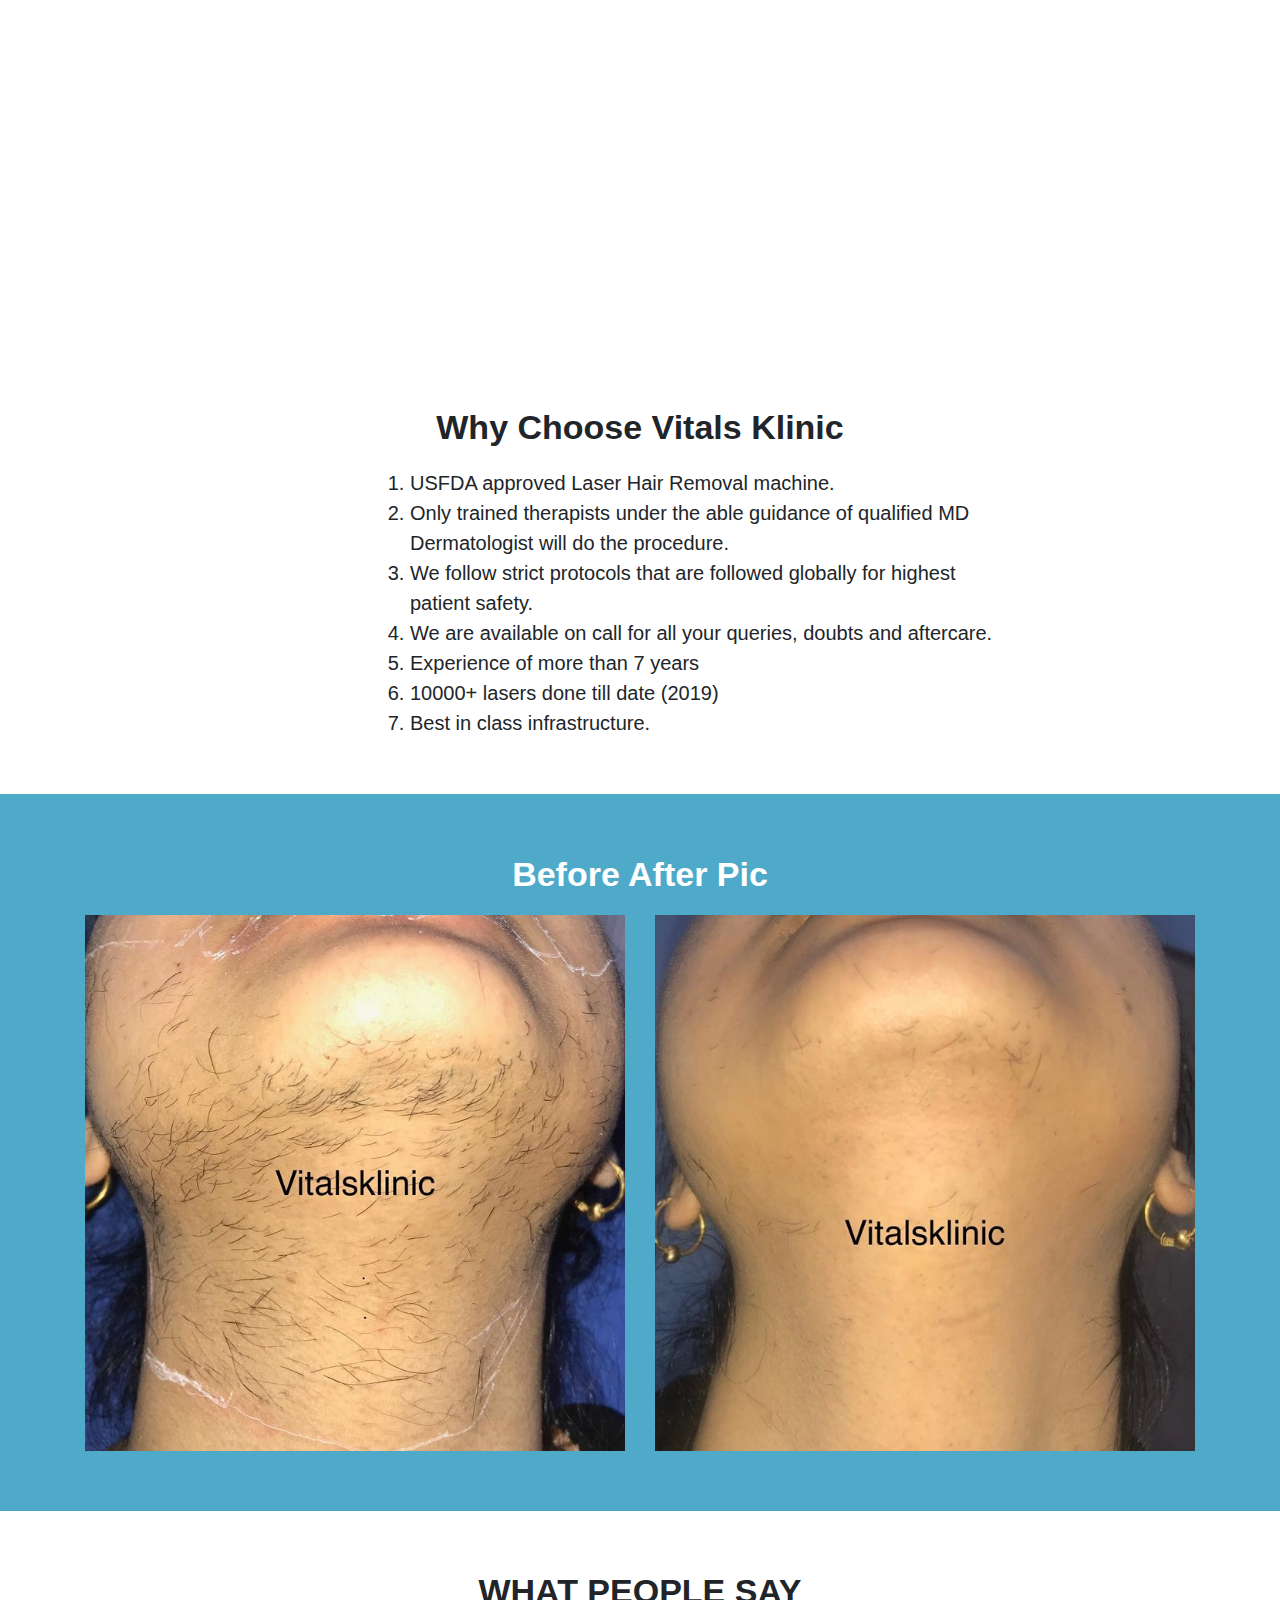
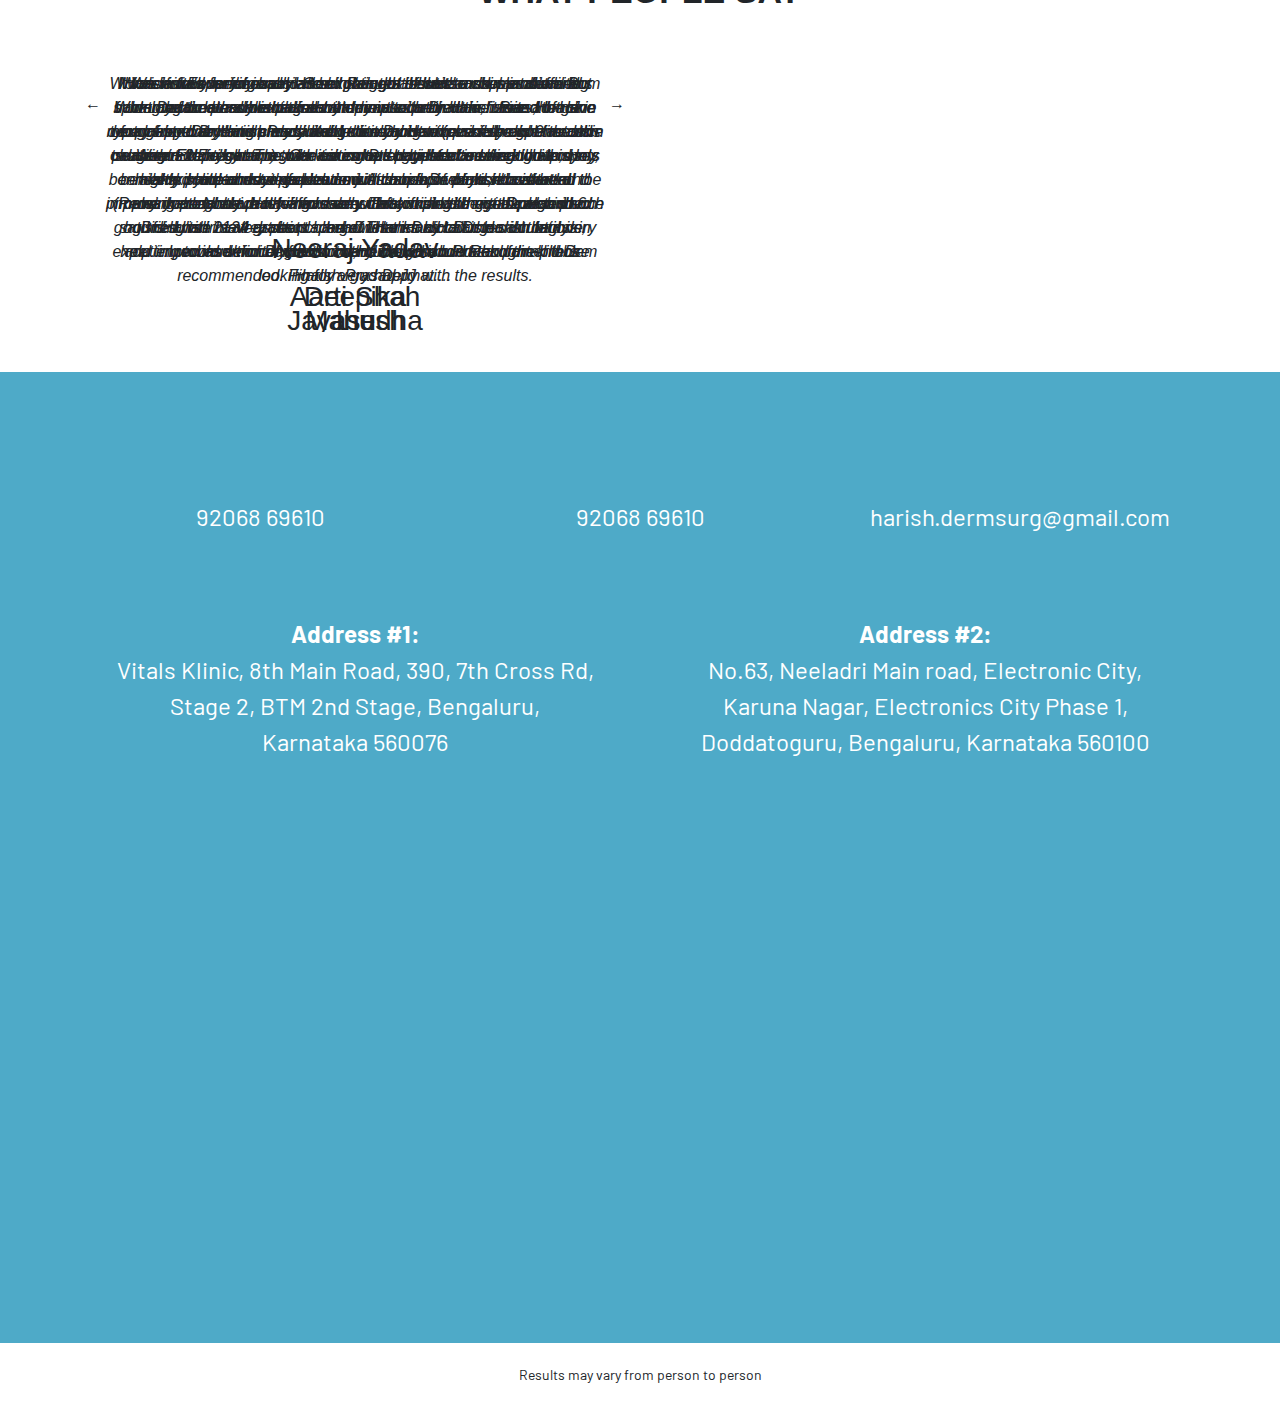
<file: full-body-laser-hair-removal-permanent.html>
<!DOCTYPE html>
<html lang="en">
<head>
    <meta charset="UTF-8">
    <meta name="viewport" content="width=device-width, initial-scale=1.0">
    <meta name="description" content="Permanent laser hair removal treatment in bangalore. Laser hair removal done for full body, underarms, legs, arms, chest, abdomen, beard shaping and eyebrow shaping.
">
    <meta http-equiv="X-UA-Compatible" content="ie=edge">
    <link rel="stylesheet" href="css/bootstrap.min.css" type="text/css"/>
    <link rel="stylesheet" href="css/custom.css" type="text/css"/>
    <link rel="stylesheet" href="https://use.fontawesome.com/releases/v5.8.2/css/all.css" integrity="sha384-oS3vJWv+0UjzBfQzYUhtDYW+Pj2yciDJxpsK1OYPAYjqT085Qq/1cq5FLXAZQ7Ay" crossorigin="anonymous">
    <link href="https://fonts.googleapis.com/css?family=Barlow:400,700&display=swap" rel="stylesheet">
    <title>Laser Hair Removal in Bangalore - Vitals Clinic</title>
    <style>
        .caption{
            padding:0px 20px;
        }
        .right-menu{
            float:left;
            padding-left:20%;
        }
        .logo{
            float:left;
        }
        .floatright{
            float:right;
        }
        .navListItems{
            padding: 5px;
        }
        .navLinksItems{
            text-decoration: none !important;
            color: #0000007a;
        }
        .navLinksItems:hover{
            color: black !important;
        }
        .optionDropdown{
            padding: 5px !important;
        }
        .headerList{
            color: #46bcdd;
        }
        .fixedHeader{
            position: fixed;
            background: white;
            width: 100%;
            z-index: 99;
        }
        .headeBody{
            padding-top: 118px;
        }
        .phoneNumber{
          text-decoration: none !important;
          color: white !important;
        }
        .phoneNumberHeader{
          text-decoration: none !important;
          color: #4eaac8  !important;
        }
        .romw-list{
          margin-top: 25px;
        }
        .termAnchor{
          font-size: 20px !important;
          color: white !important;
          text-decoration: none !important;
        }
        
        @media screen and (max-width:960px){
            .logo{
                display:none;
            }
            .floatright{
                float:none;
            }
            #myVideo{
              height: 33vh !important;
            }
            
        }
        .leftbtn,.rightbtn{
         
            display: block;
            position: fixed;
            width: 65px;
            border-radius: 100%;
            text-align: center;
            padding: 10px !important;
            box-shadow: 0px 7px 24px -1px #ada5a594;
            height: 65px;
            background-color: white !important;
            color: #23b1da !important;
            border: 1px solid white !important;
      }
          .leftbtn{
            right: 8px;
            bottom: 85px;
            font-size: 30px;
            padding: 6px;
            }
          .rightbtn{ 
            right: 8px;
            bottom: 8px;
            font-size: 30px;
            padding: 6px;
        }
    </style>
    <!-- Google Tag Manager -->
<script>(function(w,d,s,l,i){w[l]=w[l]||[];w[l].push({'gtm.start':
new Date().getTime(),event:'gtm.js'});var f=d.getElementsByTagName(s)[0],
j=d.createElement(s),dl=l!='dataLayer'?'&l='+l:'';j.async=true;j.src=
'https://www.googletagmanager.com/gtm.js?id='+i+dl;f.parentNode.insertBefore(j,f);
})(window,document,'script','dataLayer','GTM-NWF9LSQ');</script>
<!-- End Google Tag Manager -->
</head>
<body>
    <!-- Google Tag Manager (noscript) -->
<noscript><iframe src="https://www.googletagmanager.com/ns.html?id=GTM-NWF9LSQ"
height="0" width="0" style="display:none;visibility:hidden"></iframe></noscript>
<!-- End Google Tag Manager (noscript) -->
    <header class="fixedHeader">
        <div class="logo">
           <a href="index.html"> <img src="img/logo.png" /></a>
        </div>
        <div class="right-menu"><h4 class="ph-link"><i class="fas fa-phone-square blue fa-flip-horizontal"></i> <a href="tel:92068 69610" class="phoneNumberHeader">92068 69610</a> </h4></div>
            <div class="floatright">
            <nav class="navbar navbar-expand-lg navbar-light">
                <a class="navbar-brand" href="index.html"><img src="img/logo.png" /></a>
              <button class="navbar-toggler" type="button" data-toggle="collapse" data-target="#navbarSupportedContent" aria-controls="navbarSupportedContent" aria-expanded="false" aria-label="Toggle navigation">
                <span class="navbar-toggler-icon"></span>
              </button>
            
              <div class="collapse navbar-collapse" id="navbarSupportedContent">
                <ul class="nav navbar-nav">
                    <li class="active navListItems">
                        <a href="index.html" class="navLinksItems ">Home</a>
                    </li>
                    <li class="navListItems">
                        <a href="#about-us" class="navLinksItems">About Us</a>
                    </li>
                    <li class="dropdown navListItems">
                      <a class="dropdown-toggle navLinksItems" data-toggle="dropdown" href="#">Skin Care
                      <span class="caret"></span></a>
                      <ul class="dropdown-menu optionDropdown">
                        <li><a href="full-body-laser-hair-removal-permanent.html" class="navLinksItems">Laser Hair Removal</a></li>
                        <li><a href="contact-us.html" class="navLinksItems">Acne Treatment</a></li>
                        <li><a href="contact-us.html" class="navLinksItems">Acne Scar Treatment</a></li>
                        <li><a href="contact-us.html" class="navLinksItems">Dark Circle Treatment</a></li>
                        <li><a href="contact-us.html" class="navLinksItems">Skin Whitening Treatment</a></li>
                        <li><a href="contact-us.html" class="navLinksItems">Skin Tightening Treatment</a></li>
                        <li><a href="contact-us.html" class="navLinksItems">Anti Aging Treatment</a></li>
                        <li><a href="contact-us.html" class="navLinksItems">Vitiligo Treatment</a></li>
                      </ul>
                    </li>
                    <li class="dropdown navListItems">
                            <a class="dropdown-toggle navLinksItems" data-toggle="dropdown" href="#">Hair Care
                            <span class="caret"></span></a>
                            <ul class="dropdown-menu optionDropdown">
                            <li><a href="contact-us.html" class="navLinksItems">Hair Transplant</a></li>
                            <li><a href="contact-us.html" class="navLinksItems">PRP Hair Treatment</a></li>
                            <li><a href="contact-us.html" class="navLinksItems">Stemcell Therapy</a></li>
                            <li><a href="contact-us.html" class="navLinksItems">LLLT</a></li>
                            <li><a href="contact-us.html" class="navLinksItems">Dandruff Treatment</a></li>
                            </ul>
                          </li>
                    <li class="navListItems"><a href="contact-us.html" class="navLinksItems">Contact Us</a></li>
                    
                  </ul>
              </div>
            </nav>
            </div>
        <div class="clear-both"></div>
    </header>
    <!-- <div class="top-bar">
        <h2 class="text-center">60% off on laser hair removal + free underarm trial at INR 99/-</h2>
    </div> -->
    <div class="wrapper headeBody">
        <div class="banner clear-both">
            <div class="left-sec">
                  <iframe id="myVideo" style="width:100%" height="560" src="https://www.youtube.com/embed/JAXNXnK0rYM?controls=1&amp;loop=1&amp;mute=1&amp;autoplay=0" frameborder="0" allow="accelerometer; autoplay; encrypted-media; gyroscope; picture-in-picture" allowfullscreen></iframe>
            </div>
            <div id="home" class="right-sec">
                <h3 class="form-title">Book An Appointment</h3>
                <!-- <span class="small-txt text-white">Don’t be an apparatus of someone’s training/experiment, get laser hair removal done from a trained therapist under the able guidance of qualified MD Dermatologist</span> -->
                <br><br><form name="bann-form" method="POST" action="email.php">
                    <input type="text" name="username" placeholder="Name*" required/>
                    <input type="email" name="emailadd" placeholder="Email*" required/>
                    <input type="tel" name="phoneno" placeholder="Contact No*" required/>
                    <input type="text" name="pagename" value="LaserHair" hidden/>
                    <div class="small-txt text-white"><a href="terms-and-conditions.html" class="termAnchor">"By clicking "Call me back" you agree to our Terms and Conditions."</a></div>
                    <a class="" href="thank-you.html"><input class="btn btn-banner" type="submit" name="submit" value="Call me back"/></a>
                </form>
            </div>
            <div class="clear-both"></div>
        </div>
    </div>
    <section id="about-us" class="section-it text-center light-bg">
        <div class="container">
            <div class="title">
                <h3>About Laser Hair Removal</h3>
            </div>
            <div class="row">
                <div class="col-md-12">
                    <p>If there is any solution to get rid of unwanted hair for good, it is laser hair removal. Yes, hair once removed by laser hair removal never ever grows back so it is preferred over waxing, threading or tweezing which are temporary and painful. At Vitals clinic laser hair removal is done for face, arms, legs, chest, abdomen, back, bikini line, underarms, beard shaping and eyebrow shaping - everywhere where you don’t want unwanted hairs to grow. Just call or Book an appointment with our experts and we’ll give you hair free, flawless skin that you always wanted.</p>
                </div>
            </div>
        </div>
    </section>
    <section id="treatments" class="section-it">
        <div class="container">
            <div class="title">
                <h3>Laser Hair Removal is  generally done for</h3>
            </div>
            <div class="row text-center">
                <div class="col-md-3">
                    <div class="img-box">
                        <img src="img/face.jpg" /><br>
                        <h4>Facial</h4>
                    </div>
                </div>
                <div class="col-md-3">
                    <div class="img-box">
                        <img src="img/arms.jpg" /><br>
                        <h4>Arms</h4>
                    </div>
                </div>
                <div class="col-md-3">
                    <div class="img-box">
                        <img src="img/banner.jpg" /><br>
                        <h4>Abdomen and Back</h4>
                    </div>
                </div>
                <div class="col-md-3">
                    <div class="img-box">
                        <img src="img/legs.jpg" /><br>
                        <h4>Legs</h4>
                    </div>
                </div>
            </div>
        </div>
    </section>
    <section class="section-it">
        <div class="container">
            <div class="row">
                <div class="col-md-12 text-center">
                    <iframe style="width:75%;" height="450" src="https://www.youtube.com/embed/gfCl2E3Clwg?modestbranding=1&autohide=1&showinfo=0&controls=1" frameborder="0" allow="accelerometer; autoplay; encrypted-media; gyroscope; picture-in-picture" allowfullscreen></iframe>
                </div>
            </div>
        </div>
    </section>
    <section id="about-us" class="section-it">
        <div class="container">
            <div class="row">
                <div class="col-md-12">
                    <div class="title">
                        <h3>Why Choose Vitals Klinic</h3>
                    </div>
                </div>
                <div class="col-md-3"></div>
                <div class="col-md-7">
                    <ol>
                        <li>USFDA approved Laser Hair Removal machine.</li>
                        <li>Only trained therapists under the able guidance of qualified MD Dermatologist will do the procedure.</li>
                        <li>We follow strict protocols that are followed globally for highest patient safety.</li>
                        <li>We are available on call for all your queries, doubts and aftercare.</li>
                        <li>Experience of more than 7 years</li>
                        <li>10000+ lasers done till date (2019)</li>
                        <li>Best in class infrastructure.</li>
                    </ol>
                </div>
            </div>
        </div>
    </section>
    <section id="gallery" class="section-it bg-theme">
        <div class="container">
            <div class="row">
                <div class="col-md-12">
                    <div class="title">
                        <h3>Before After Pic</h3>
                    </div>
                </div>
                <div class="col-md-6 bef-aft"><img src="img/before.jpeg" /></div>
                <div class="col-md-6 bef-aft"><img src="img/after.jpeg" /></div>
            </div>
        </div>
    </section>
    
    <section id="testimonials" class="section-it">
        <div class="container">
            <div class="row">
                <div class="col-md-12">
                    <div class="title">
                        <h3>WHAT PEOPLE SAY</h3>
                    </div>
                </div>
                <div class="col-md-6">
                    <div id="myCarousel" class="carousel">
                        <!-- Wrapper for slides -->
                    
                          <div class="item active">
                            <div class="caption">
                              
                              <p>I was initially ambiguous when I thought of hair transplantation. But wanted to do something about my insecurity. Have visited lot of doctors but Dr. Harish Prasad did something unique. He explained me about FUE technique with enormous patience answering all my benighted and annoying questions. I chose Dr. Harish I visited and most importantly really affordable. This whole thing took around 6 hours. I had 2134 grafts placed. Dr.Harish did all the calculations, cutting to insertion of grafts. I had little pain but took pain killers recommended. Finally very happy with the results.</p>
                              <h3>Mahesh</h3>
                            </div>
                          </div>
                          <div class="item">
                            <div class="caption">
                              
                              <p>It was a wonderful experience I got great results . couple of months back my face was almost full with pimples and acne, it was then one of my friend recommended me to visit Dr. Hari (even she got her skin treatment done by him) . On visiting Dr. Hari has been real help, He's been very polite and helpful 

It was just in couple of months that all the pimples were gone. Now i have very clear skin.I did not expected such good results in a very short span of time .

Dr. Hari is no doubt a very experienced and wonderful doctor,He would understand the problem</p>
                              <h3>Aarti Shah</h3>
                            </div>
                          </div>
                          <div class="item">
                            <div class="caption">
                              
                              <p>Wonderful Experience and Good Results !!!!!Had a skin problem from long back later I had taken treatment with Dr.Harish Prasad. He explains everything clearly and politelyabout the skin problems and producers to follow. The medicines he suggested is too good and my skin problem has resolved now itsshows results excellent (Remarkable) I have referred many of my friends they are also much satisfied with his treatment . It showsso many changes in their skin and improves skin complexion very well. I would Recommend Dr. Harish Prasad JJ</p>
                              <h3>Jayasudha</h3>
                            </div>
                          </div>
                          <div class="item">
                            <div class="caption">
                              
                              <p>Wonderful experience. Had skin related issues and I was suffering from long time had visited many dermats but in vain....friend of mine suggested Dr Harish and I liked the way he explained each factors causing and precaution to be taken and couple of medication to use , all my symptoms were reduced in couple of days skin started improving and best part he was constant touch with me through phone guiding me in all aspects....heart felt thanks to Dr Harish for his help....I would definitely recommend Dr Harish Prasad for all those looking for a gud Dermat....</p>
                              <h3>Inu</h3>
                            </div>
                          </div>
                          <div class="item">
                            <div class="caption">
                              
                              <p>We visited for my baby as her skin got severe rashes and white spots.Doctor clearly explained the reason behind the issue , the skin type of my baby and prescribed gels n moisturizer as she is 9 months old.Within 2 days her rashes are completely reduced.And white spots on her skin are almost darken now.As am from pune,i have been to many doctors which is of no use but after using the gels prescribed Dr.Harish i saw drastic change .Thanks alot Doctor.I strongly recommend Dr.Harish without any second thought.</p>
                              <h3>Deepika</h3>
                            </div>
                          </div>
                          <div class="item">
                            <div class="caption">
                              
                              <p>Harish was very friendly. He explained about the virus in detailed. What are the possible causes and how to prevent in future. He gave me an appointment on my suitable time and successfuly done the skin surgery. Even i get a regular consultation call for to check how is my health. Had a best experience with harish, i would recommend everyone who are having issue with skin please visit Dr Harish.</p>
                              <h3>Neeraj Yadav</h3>
                            </div>
                          </div>
                        <!-- Left and right controls -->
                          <span class="left-item">&larr;</span>
                          <span class="right-item">&rarr;</span>
                      </div>
                </div>
                <div class="col-md-6">
                    <script type="text/javascript"> 
var review_token = 'YqoVZl0Oq6UVsTfhuy04JNCmfWc173HIMJzLWREaUXvXXrTngy'; 
var review_target = 'review-container'; 
</script> 
<script src="https://reviewsonmywebsite.com/js/embed.js?v=8" type="text/javascript"></script> 
<div id="review-container"></div>
                </div>
            </div>
        </div>
    </section>
    <section id="contact-us" class="section-it bg-theme">
            <div class="container">
                <div class="row text-center">
                    <div class="col-md-4 pad-10"><i class="fas mapi fa-phone fa-flip-horizontal"></i><br> <p class="small-txt"><a href="tel:92068 69610" class="phoneNumber ">92068 69610</a></p></div>
                    <div class="col-md-4 pad-10"><i class="fab mapi fa-whatsapp"></i><br> <p class="small-txt"><a href="tel:92068 69610" class="phoneNumber">92068 69610</a></p></div>
                    <div class="col-md-4 pad-10"><i class="fas mapi fa-envelope"></i><br> <p class="small-txt">harish.dermsurg@gmail.com</p></div>
                </div><br>
                <div class="row addresses">
                  <div class="col-md-6 text-center">
                      <div class="col-md-12 text-center"><a target="_blank" href="https://goo.gl/maps/ibufG4g6ptCShYa78">
                        <i class="fas mapi fa-map"></i>
                        <p class="small-txt"><b>Address #1:</b><br> Vitals Klinic, 8th Main Road, 390, 7th Cross Rd, Stage 2, BTM 2nd Stage, Bengaluru,<br> Karnataka 560076</p>
                        </a>
                    </div>
                    <div class="col-md-12">  
                        <iframe src="https://www.google.com/maps/embed?pb=!1m18!1m12!1m3!1d3888.9084855714977!2d77.60454931482134!3d12.913603090893952!2m3!1f0!2f0!3f0!3m2!1i1024!2i768!4f13.1!3m3!1m2!1s0x3bae15028e8b1e39%3A0xd10397cb43bf261a!2sVitals+Klinic+%7C+Dermatologist+in+Bangalore+-+Dr.Harish+Prasad!5e0!3m2!1sen!2sin!4v1558441033113!5m2!1sen!2sin" style="width:100%" height="450" frameborder="0" style="border:0" allowfullscreen></iframe>
                    </div>
                  </div>
                  <div class="col-md-6 text-center">
                      <div class="col-md-12 text-center"><a target="_blank" href="https://goo.gl/maps/chktYhAgGsznJThs9">
                        <i class="fas mapi fa-map"></i>
                        <p class="small-txt"><b>Address #2:</b><br> No.63, Neeladri Main road, Electronic City, Karuna Nagar, Electronics City Phase 1, Doddatoguru, Bengaluru, Karnataka 560100</p>
                        </a>
                    </div>
                    <div class="col-md-12">  
                        <iframe src="https://www.google.com/maps/embed?pb=!1m14!1m8!1m3!1d15560.090533451868!2d77.6457527!3d12.8418139!3m2!1i1024!2i768!4f13.1!3m3!1m2!1s0x0%3A0xac8750186188b9c8!2sVitals+klinic+%2Fbest+Dermatologist+Near+Electronic+City+%2F+Best+Skin+Care+Clinic+Electronic+City!5e0!3m2!1sen!2sin!4v1558441070095!5m2!1sen!2sin" style="width:100%" height="450" frameborder="0" style="border:0" allowfullscreen></iframe>
                    </div>
                  </div>
                    
                    
                </div><br>
                
            </div>
        </section>
    <section class="section-it pad-less">
        <div class="container">
            <div class="row">
                <div class="col-md-12 text-center">
                    <span class="small-txt">
                        Results may vary from person to person
                    </span>
                </div>
            </div>
        </div>
    </section>
    <footer>

    </footer>
    <a href="#home" class="btn  btn-primary leftbtn"><i class="fa fa-book" aria-hidden="true"></i></a>
    <a href="tel:+919206869610" class="btn btn-primary rightbtn"><i class="fa fa-phone" aria-hidden="true"></i></a>
    
    <script src="https://code.jquery.com/jquery-3.2.1.slim.min.js" integrity="sha384-KJ3o2DKtIkvYIK3UENzmM7KCkRr/rE9/Qpg6aAZGJwFDMVNA/GpGFF93hXpG5KkN" crossorigin="anonymous"></script>
    <script src="https://cdnjs.cloudflare.com/ajax/libs/popper.js/1.12.9/umd/popper.min.js" integrity="sha384-ApNbgh9B+Y1QKtv3Rn7W3mgPxhU9K/ScQsAP7hUibX39j7fakFPskvXusvfa0b4Q" crossorigin="anonymous"></script>
    <script src="js/bootstrap.min.js"></script>
    <script src="js/custom.js"></script>
</body>
</html>
</file>
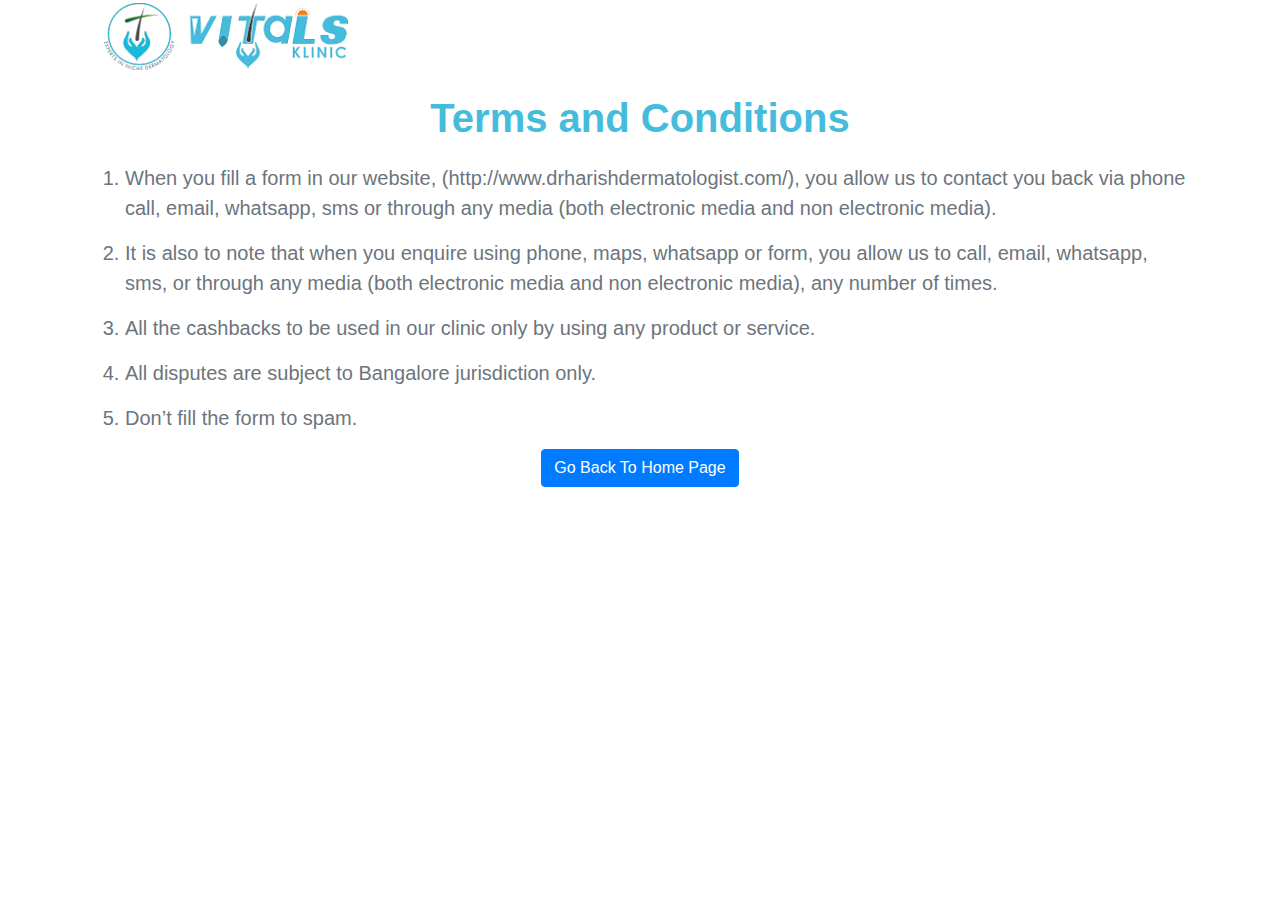
<file: terms-and-conditions.html>
<!DOCTYPE html>
<html lang="en">
<head>
    <meta charset="UTF-8">
    <meta name="viewport" content="width=device-width, initial-scale=1.0">
    <meta name="description" content="Permanent laser hair removal treatment in bangalore. Laser hair removal done for full body, underarms, legs, arms, chest, abdomen, beard shaping and eyebrow shaping.
">
    <meta http-equiv="X-UA-Compatible" content="ie=edge">
    <link rel="stylesheet" href="css/bootstrap.min.css" type="text/css"/>
    <link rel="stylesheet" href="css/custom.css" type="text/css"/>
    <link rel="stylesheet" href="https://use.fontawesome.com/releases/v5.8.2/css/all.css" integrity="sha384-oS3vJWv+0UjzBfQzYUhtDYW+Pj2yciDJxpsK1OYPAYjqT085Qq/1cq5FLXAZQ7Ay" crossorigin="anonymous">
    <link href="https://fonts.googleapis.com/css?family=Barlow:400,700&display=swap" rel="stylesheet">
    <title>Terms and Conditions of Use - Vitals Clinic</title>
    <style>
      .header{
        font-size: 40px;
        color: #46bcdc;
        font-weight: 700;
        text-align: center;
        padding: 15px;
      }
      .listAligner{
        margin-bottom: 15px;
      }
   
    </style>
</head>
<body>



        <div class="container">
                <div class="col-md-12">
                    <a class="" href="index.html"><img src="img/logo.png" /></a>
                </div>
              <div class="row">
                <div class="col-md-12 header">
                  <span>Terms and Conditions</span>
                </div>
                <div class="col-md-12 text-muted">
                  <ol>
                    <li class="listAligner">When you fill a form in our website, (http://www.drharishdermatologist.com/), you allow us to contact you back via phone call, email, whatsapp, sms or through any media (both electronic media and non electronic media).</li>
                    <li class="listAligner">It is also to note that when you enquire using phone, maps, whatsapp or form, you allow us to call, email, whatsapp, sms, or through any media (both electronic media and non electronic media), any number of times.</li>
                    <li class="listAligner">All the cashbacks to be used in our clinic only by using any product or service.
                      </li>
                    <li class="listAligner">All disputes are subject to Bangalore jurisdiction only.
                      </li>
                    <li class="listAligner">Don’t fill the form to spam.
                      </li>
                  </ol>

                </div>
                <div class="col-md-12 text-center">
                    <a  href="index.html"><button type="button" class="btn btn-primary btn-md">Go Back To Home Page</button></a>
                </div>
                
              </div>
            
              
            </div>

</body>
</html>
</file>
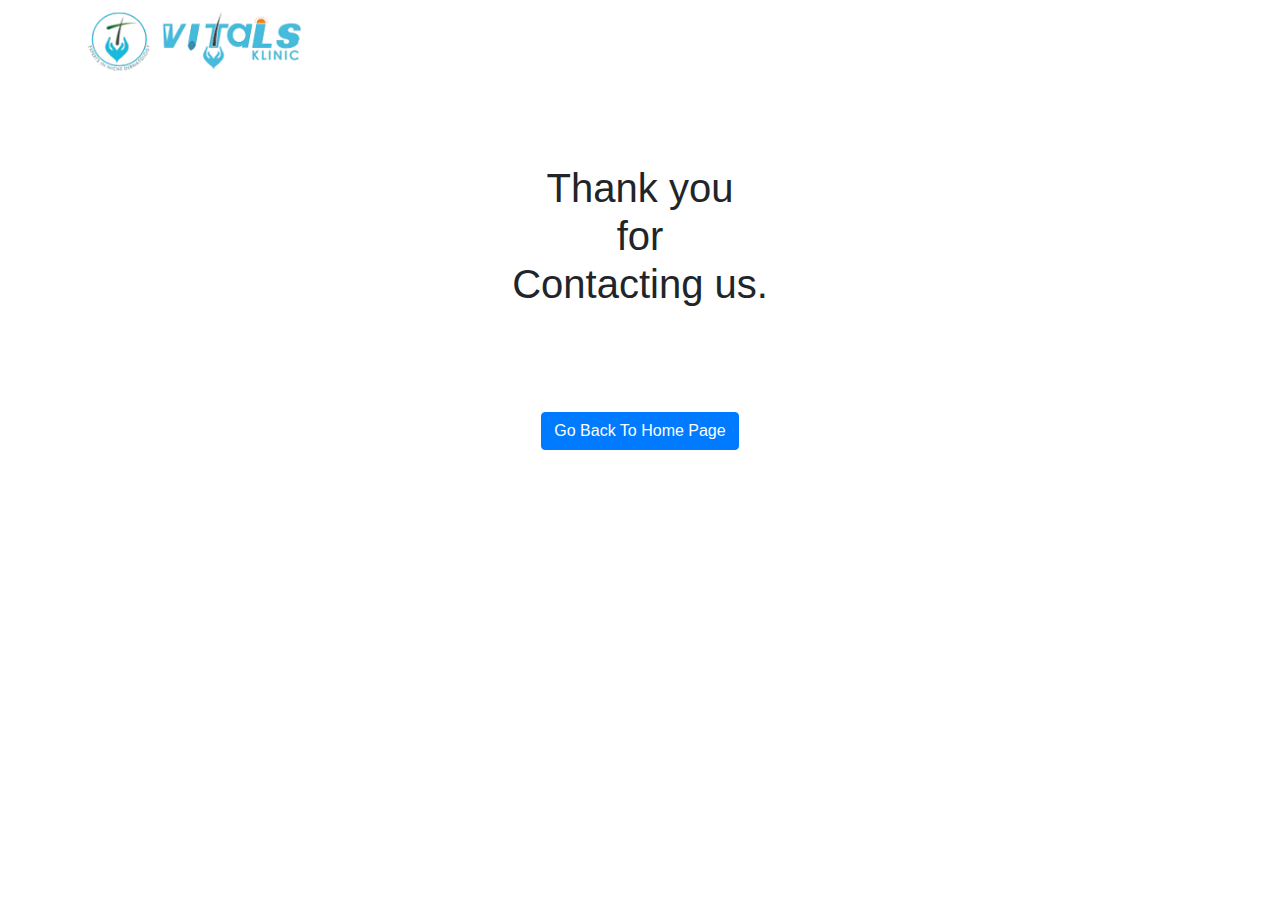
<file: thank-you.html>
<!DOCTYPE html>
<html lang="en">
<head>
    <meta charset="UTF-8">
    <meta name="viewport" content="width=device-width, initial-scale=1.0">
    <meta http-equiv="X-UA-Compatible" content="ie=edge">
    <link rel="stylesheet" href="css/bootstrap.min.css" type="text/css"/>
    <link rel="stylesheet" href="css/custom.css" type="text/css"/>
    <title>Vitals Klinic</title>

    
<!-- Google Tag Manager -->
<script>(function(w,d,s,l,i){w[l]=w[l]||[];w[l].push({'gtm.start':
        new Date().getTime(),event:'gtm.js'});var f=d.getElementsByTagName(s)[0],
        j=d.createElement(s),dl=l!='dataLayer'?'&l='+l:'';j.async=true;j.src=
        'https://www.googletagmanager.com/gtm.js?id='+i+dl;f.parentNode.insertBefore(j,f);
        })(window,document,'script','dataLayer','GTM-NWF9LSQ');</script>
        <!-- End Google Tag Manager -->
    
</head>
<body>

    <!-- Google Tag Manager (noscript) -->
<noscript><iframe src="https://www.googletagmanager.com/ns.html?id=GTM-NWF9LSQ"
    height="0" width="0" style="display:none;visibility:hidden"></iframe></noscript>
    <!-- End Google Tag Manager (noscript) -->
    
    <header>
        <div class="container">
            <div class="logo">
                <a href="index.html"><img src="img/logo.png" /></a>
            </div>
        </div>
    </header>
    
                <div class="col-md-12">
                    <form class="main-form">
                        <h1 class="text-center"><br><br><br>Thank you <br>for <br>Contacting us.<br><br><br></h1>
                    </form>
                </div>
                <div class="col-md-12 text-center">
                        <a  href="index.html"><button type="button" class="btn btn-primary btn-md">Go Back To Home Page</button></a>
                    </div>
            </div>
        </div>
    </div>
    <footer>

    </footer>
    <script src="https://code.jquery.com/jquery-3.2.1.slim.min.js" integrity="sha384-KJ3o2DKtIkvYIK3UENzmM7KCkRr/rE9/Qpg6aAZGJwFDMVNA/GpGFF93hXpG5KkN" crossorigin="anonymous"></script>
    <script src="https://cdnjs.cloudflare.com/ajax/libs/popper.js/1.12.9/umd/popper.min.js" integrity="sha384-ApNbgh9B+Y1QKtv3Rn7W3mgPxhU9K/ScQsAP7hUibX39j7fakFPskvXusvfa0b4Q" crossorigin="anonymous"></script>
    <script src="js/bootstrap.min.js"></script>
</body>
</html>
</file>
<file: css/custom.css>
header{
  padding:10px 17px;
}
.logo{
  width:217.5px;
  float:left;
  margin:auto;
}
.logo img{
  width: 100%
}
.right-menu{
  float:none;
  display: none;
}
.ph-link{
  font-size:30px;
  font-weight:400;
  font-family: 'Barlow', sans-serif;
  margin-top:6px;
}
.clear-both{
  clear:both;
}
.blue{
  color:#4eaac8;
}
.top-bar{
  padding: 10px 0;
  text-align: center;
  background: #23B1DA;
  text-transform: uppercase;
  color:white;
}
.top-bar h2{
  font-size:28px;
}
.banner{
  width:100%;
  height:auto;
  background-color:#23B1DA;
}
.left-sec{
  width:100%;
  height:auto;
  float:none;
  overflow:hidden;
  background-color:#23B1DA;
}
.right-sec{
  width:100%;
  height:auto;
  float:none;
  padding:40px 55px;
  background-color:#23B1DA;
  box-sizing: border-box;
}
.white-text{
    color:#FFF;
}
.addresses a{
    color:white!important;
    text-decoration:none;
}
.addresses a:hover{
    color:white!important;
}
.light-bg{
    background-color:#FEFEFE;
}
.pad-less{
    padding:20px 0px!important;
}
.left-sec #myVideo{
  width:100%;
}
input[type="text"], input[type="email"], input[type="tel"]{
  padding: 13px 25px;
  outline: none;
  margin: 0;
  width: 270px;
  max-width: 100%;
  display: block;
  margin-bottom:10px;
  font-size: 14px;
  line-height: 1.7;
  border-radius: 5px;
  border: 1px solid #d4d8da;
  box-sizing: border-box;
}
.form-title{
  color:#fff;
  margin:0px 0px 10px;
  font-weight: bold;
  font-size:34px;
  line-height:38px;
  font-family: 'Barlow', sans-serif;
}
.btn-banner{
  background-color: #FFF;
  color:#222;
  margin:10px 0px;
  font-weight:bold; 
}
.title{
  width:100%;
  text-align: center;
  margin:20px 0px;
  height:auto;
  font-weight: bold;
}
.title h3{
  font-size:34px;
  font-family:'open-sans', sans-serif;
  font-weight: bold;
}
.img-box{
  width:100%;
  padding:10px;
  min-height:90px;
}
.img-box img{
  width:100%;
}
ol{
  font-size:20px;
}
.section-it{
  padding:40px 0px;
}
.bef-aft img{
  width:100%;
}
.bg-theme{
  background-color: #4eaac8;
  color:#FFF!important;
  font-size:30px;
  padding:40px 0px 60px;
}
i.mapi{
  font-size:45px;
}
.pad-10{
  padding:20px 0px;
}
.small-txt{
  font-size:24px;
  font-family: 'barlow', sans-serif;
}
span.small-txt{
  font-size:14px;
}
.carousel{
  width:100%;
  min-height: 300px;
  position: relative;
  overflow: hidden;
}
.item{
  position:absolute;
  width:100%;
  text-align:center;
  padding:40px 0px;
  height:auto;
  transition: 1s all;
}
.left-item{
  position: absolute;
  top:20%;
  left:0;
  cursor: pointer;
}
.right-item{
  position: absolute;
  top:20%;
  right:0;
  cursor: pointer;
}
.caption p{
  font-style: italic;
}
@media screen and (min-width:960px){
  .logo{
    margin:0;
  }
  .right-menu{
    float:right;
    display: block;
  }
  .left-sec{
    width:75%;
    float:left;
  }
  .right-sec{
    width:25%;
    float:left;
  }
  .navbar-brand{
        width:150px;
        display:none!important;
    }
}
</file>
